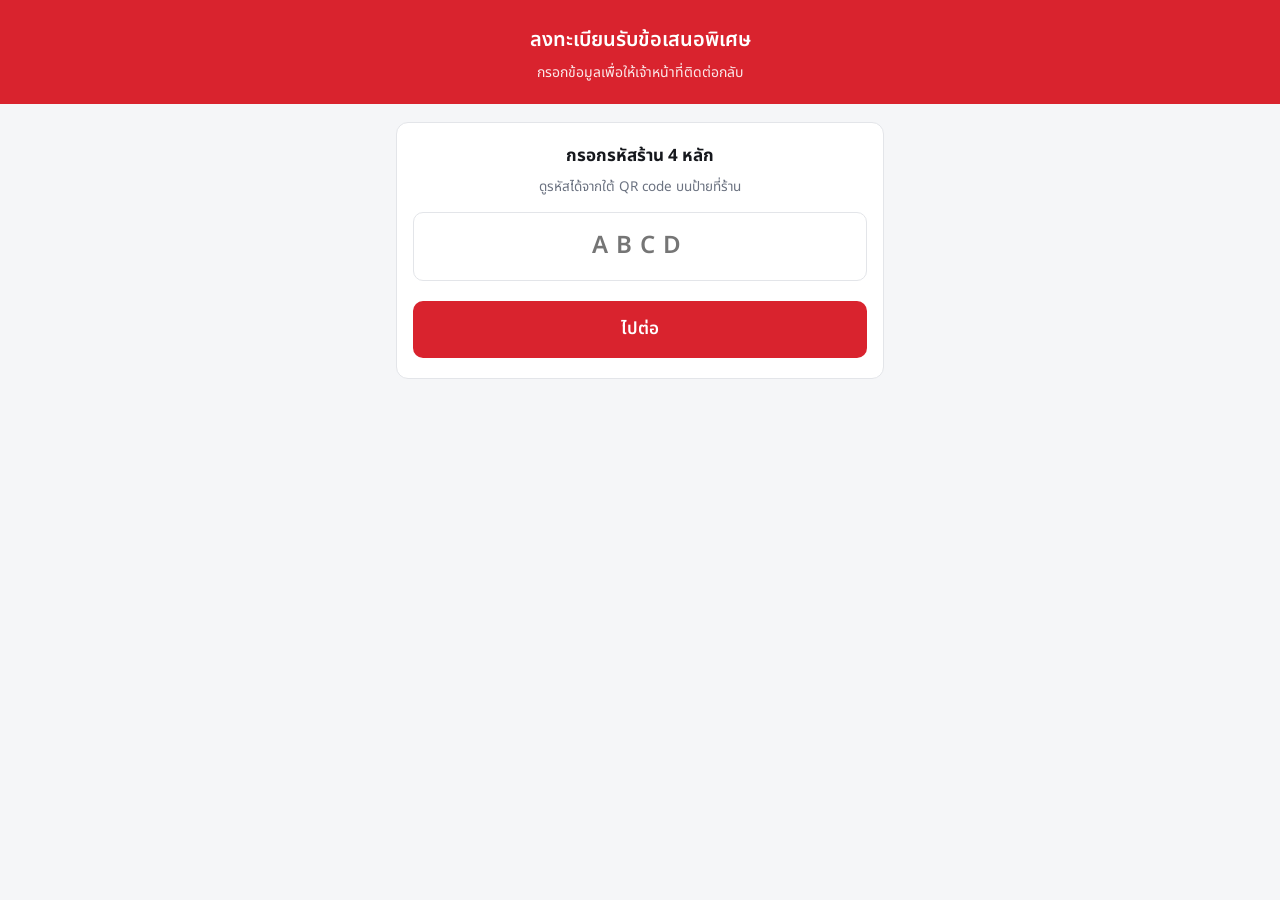
<file: index.html>
<!DOCTYPE html>
<html lang="th">
<head>
<meta charset="utf-8">
<meta name="viewport" content="width=device-width, initial-scale=1, maximum-scale=5">
<meta name="robots" content="noindex">
<title>ลงทะเบียนรับข้อเสนอพิเศษ</title>
<link rel="preconnect" href="https://fonts.googleapis.com">
<link rel="preconnect" href="https://fonts.gstatic.com" crossorigin>
<link href="https://fonts.googleapis.com/css2?family=Noto+Sans+Thai:wght@400;600&display=swap" rel="stylesheet">
<link rel="stylesheet" href="assets/styles.css">
</head>
<body>

<header>
  <h1>ลงทะเบียนรับข้อเสนอพิเศษ</h1>
  <p>กรอกข้อมูลเพื่อให้เจ้าหน้าที่ติดต่อกลับ</p>
</header>

<div class="wrap">
  <div id="shopView" class="hide">
    <div class="shop" id="shopBox">
      <span class="tag">ร้านที่แนะนำ</span>
      <span class="nm" id="shopName">กำลังตรวจสอบ…</span>
    </div>
    <div class="banner" id="banner"></div>
    <div id="formMount"></div>
    <div class="done hide" id="done">
      <div class="ic">&#10003;</div>
      <h2>รับข้อมูลเรียบร้อยแล้ว</h2>
      <p>เจ้าหน้าที่จะติดต่อกลับตามช่วงเวลาที่ท่านเลือก<br>กรุณารอรับสายจากหมายเลขของบริษัท</p>
      <div class="ref" id="refNo"></div>
    </div>
  </div>

  <div id="codeView" class="hide">
    <div class="codebox">
      <h2>กรอกรหัสร้าน 4 หลัก</h2>
      <p>ดูรหัสได้จากใต้ QR code บนป้ายที่ร้าน</p>
      <input id="code" maxlength="4" inputmode="latin" autocapitalize="characters"
             autocomplete="off" placeholder="ABCD">
      <div class="err" id="codeErr">กรุณากรอกรหัส 4 หลักให้ครบ</div>
      <button id="go">ไปต่อ</button>
    </div>
  </div>
</div>

<script src="assets/app.js"></script>
<script>initAuto();</script>
</body>
</html>
</file>
<file: assets/styles.css>
:root{
  --brand:#D9232E; --brand-dark:#A81820; --ink:#16181D; --muted:#6B7280;
  --line:#E3E5E9; --bg:#F5F6F8; --ok:#0F9D58; --err:#C62828; --radius:12px;
}
*{box-sizing:border-box;-webkit-tap-highlight-color:transparent}
body{margin:0;background:var(--bg);color:var(--ink);
  font-family:"Noto Sans Thai","Sarabun",-apple-system,BlinkMacSystemFont,"Segoe UI",sans-serif;
  font-size:16px;line-height:1.6}
.wrap{max-width:520px;margin:0 auto;padding:0 16px 48px}
header{background:var(--brand);color:#fff;padding:24px 16px 20px;text-align:center}
header h1{margin:0;font-size:20px;font-weight:600}
header p{margin:6px 0 0;font-size:14px;opacity:.9}

.shop{background:#fff;border:1px solid var(--line);border-radius:var(--radius);
  padding:12px 14px;margin:-14px 0 18px;display:flex;gap:10px;align-items:center;
  box-shadow:0 2px 8px rgba(0,0,0,.06)}
.shop .tag{background:#FDECEE;color:var(--brand-dark);font-size:12px;font-weight:600;
  padding:3px 8px;border-radius:999px;white-space:nowrap}
.shop .nm{font-size:14px;font-weight:600;overflow:hidden;text-overflow:ellipsis;white-space:nowrap}

.card{background:#fff;border:1px solid var(--line);border-radius:var(--radius);padding:18px 16px}
label{display:block;font-size:14px;font-weight:600;margin:16px 0 6px}
.card > label:first-of-type{margin-top:0}
label .req{color:var(--brand)}
input,select,textarea{width:100%;font:inherit;font-size:16px;padding:12px 13px;
  border:1px solid var(--line);border-radius:10px;background:#fff;color:var(--ink);outline:none}
input:focus,select:focus,textarea:focus{border-color:var(--brand);box-shadow:0 0 0 3px rgba(217,35,46,.12)}
textarea{min-height:76px;resize:vertical}
.hint{font-size:12.5px;color:var(--muted);margin-top:5px}
.err{font-size:13px;color:var(--err);margin-top:5px;display:none}
.bad input,.bad select,.bad textarea{border-color:var(--err)}

.chips{display:grid;grid-template-columns:1fr 1fr;gap:8px}
.chip{position:relative;margin:0}
.chip input{position:absolute;opacity:0;pointer-events:none}
.chip span{display:block;text-align:center;padding:11px 6px;border:1px solid var(--line);
  border-radius:10px;font-size:14px;background:#fff;cursor:pointer;font-weight:400}
.chip input:checked+span{border-color:var(--brand);background:#FDECEE;
  color:var(--brand-dark);font-weight:600}
.chip input:focus-visible+span{box-shadow:0 0 0 3px rgba(217,35,46,.2)}

.consent{display:flex;gap:10px;align-items:flex-start;margin-top:18px;
  background:var(--bg);border-radius:10px;padding:12px}
.consent input{width:20px;height:20px;flex:0 0 20px;margin-top:2px;accent-color:var(--brand)}
.consent .t{font-size:12.5px;color:var(--muted);line-height:1.55}

button{width:100%;margin-top:20px;padding:15px;font:inherit;font-size:17px;font-weight:600;
  color:#fff;background:var(--brand);border:0;border-radius:10px;cursor:pointer}
button:disabled{background:#C9CCD2;cursor:not-allowed}

.done{background:#fff;border:1px solid var(--line);border-radius:var(--radius);
  padding:32px 20px;text-align:center}
.done .ic{width:56px;height:56px;border-radius:50%;background:#E7F5EC;color:var(--ok);
  display:flex;align-items:center;justify-content:center;font-size:30px;margin:0 auto 14px}
.done h2{margin:0 0 8px;font-size:19px}
.done p{margin:0;color:var(--muted);font-size:14.5px}
.ref{display:inline-block;margin-top:16px;background:var(--bg);border:1px dashed var(--line);
  border-radius:8px;padding:9px 16px;font-size:15px;font-weight:600;letter-spacing:.5px}

.foot{text-align:center;font-size:12px;color:var(--muted);margin-top:20px}
.banner{display:none;background:#FFF4E5;border:1px solid #FFD9A0;color:#8A5300;
  border-radius:10px;padding:12px 14px;font-size:13.5px;margin-bottom:16px}
.hide{display:none !important}
.hp{position:absolute;left:-9999px;width:1px;height:1px;overflow:hidden}

.codebox{background:#fff;border:1px solid var(--line);border-radius:var(--radius);
  padding:20px 16px;text-align:center;margin-top:18px}
.codebox h2{margin:0 0 6px;font-size:17px}
.codebox p{margin:0 0 14px;font-size:13.5px;color:var(--muted)}
.codebox input{text-align:center;font-size:24px;letter-spacing:8px;font-weight:600;
  text-transform:uppercase;padding:14px}

/* แสดงรูปโปรโมชั่นเต็มภาพ ไม่ครอบ ไม่จำกัดความสูง
   ลูกค้าจะได้เห็นรายละเอียดแพ็กเกจครบโดยไม่ต้องกดเปิดแท็บใหม่ */
.promo{display:block;margin:0 0 10px;border:1px solid var(--line);border-radius:10px;
  overflow:hidden;background:#fff;text-decoration:none}
.promo img{display:block;width:100%;height:auto}
</file>
